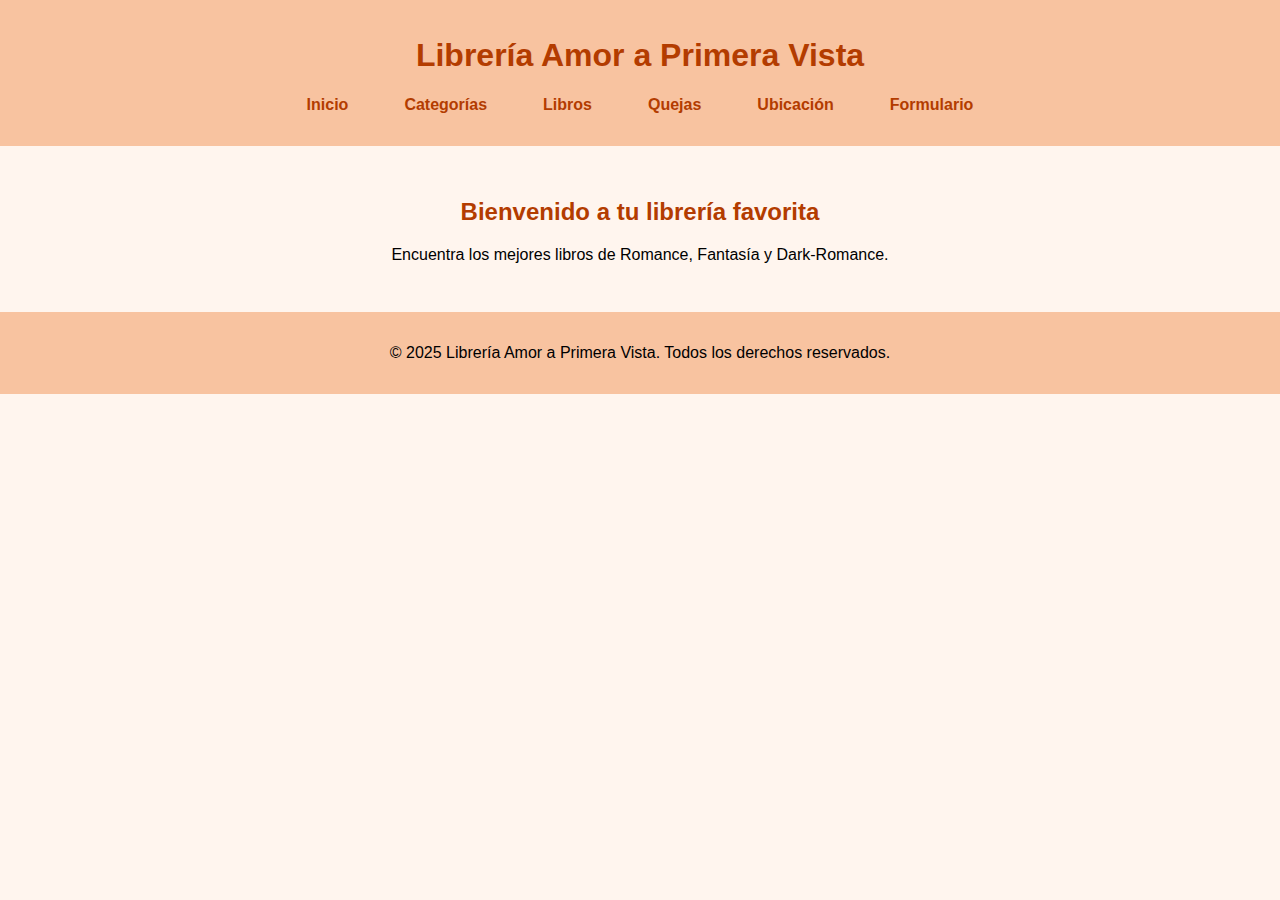
<file: index.html>
<!DOCTYPE html>
<html lang="es">
<head>
  <meta charset="UTF-8" />
  <title>Librería Amor a Primera Vista</title>
  <link rel="stylesheet" href="styles.css" />
</head>
<body>
  <header>
    <h1>Librería Amor a Primera Vista</h1>
    <nav>
      <ul class="submenu">
        <li><a href="index.html">Inicio</a></li>
        <li><a href="categorias.html">Categorías</a></li>
        <li><a href="libros.html">Libros</a></li>
        <li><a href="quejas.html">Quejas</a></li>
        <li><a href="ubicacion.html">Ubicación</a></li>
        <li><a href="formulario.html">Formulario</a></li>
      </ul>
    </nav>
  </header>

  <main>
    <section>
      <h2>Bienvenido a tu librería favorita</h2>
      <p>Encuentra los mejores libros de Romance, Fantasía y Dark-Romance.</p>
    </section>
  </main>

  <footer>
    <p>&copy; 2025 Librería Amor a Primera Vista. Todos los derechos reservados.</p>
  </footer>
</body>
</html>
</file>
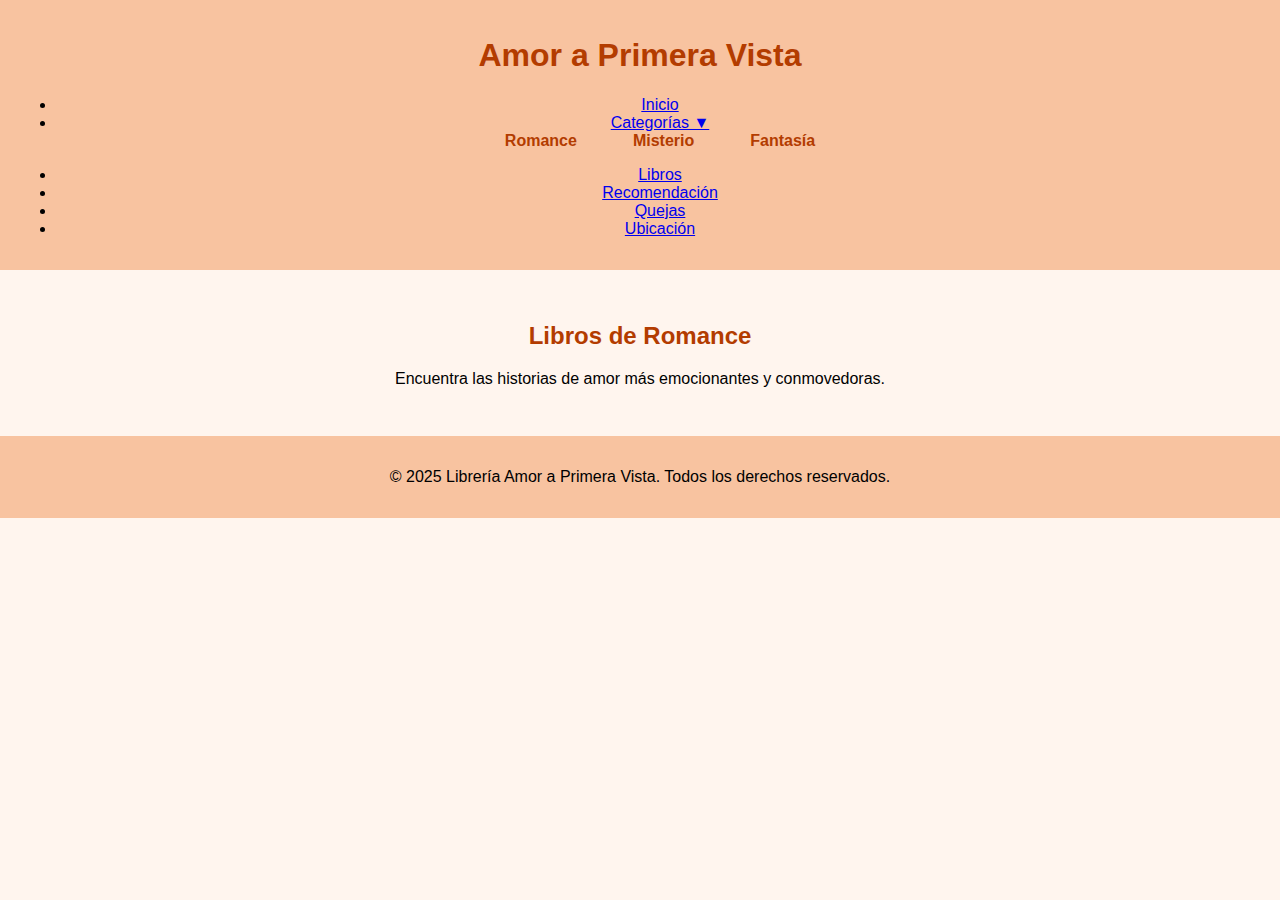
<file: categoria1.html>
<!DOCTYPE html>
<html lang="es">
<head>
  <meta charset="UTF-8" />
  <meta name="viewport" content="width=device-width, initial-scale=1.0" />
  <title>Romance - Amor a Primera Vista</title>
  <link rel="stylesheet" href="styles.css" />
</head>
<body>
  <header>
    <h1>Amor a Primera Vista</h1>
    <nav>
      <ul class="menu">
        <li><a href="index.html">Inicio</a></li>
        <li>
          <a href="#">Categorías ▼</a>
          <ul class="submenu">
            <li><a href="categoria1.html" class="active">Romance</a></li>
            <li><a href="categoria2.html">Misterio</a></li>
            <li><a href="categoria3.html">Fantasía</a></li>
          </ul>
        </li>
        <li><a href="libros.html">Libros</a></li>
        <li><a href="recomendacion.html">Recomendación</a></li>
        <li><a href="quejas.html">Quejas</a></li>
        <li><a href="ubicacion.html">Ubicación</a></li>
      </ul>
    </nav>
  </header>

  <main class="contenido">
    <h2>Libros de Romance</h2>
    <p>Encuentra las historias de amor más emocionantes y conmovedoras.</p>
  </main>

  <footer>
    <p>&copy; 2025 Librería Amor a Primera Vista. Todos los derechos reservados.</p>
  </footer>
</body>
</html>
</file>
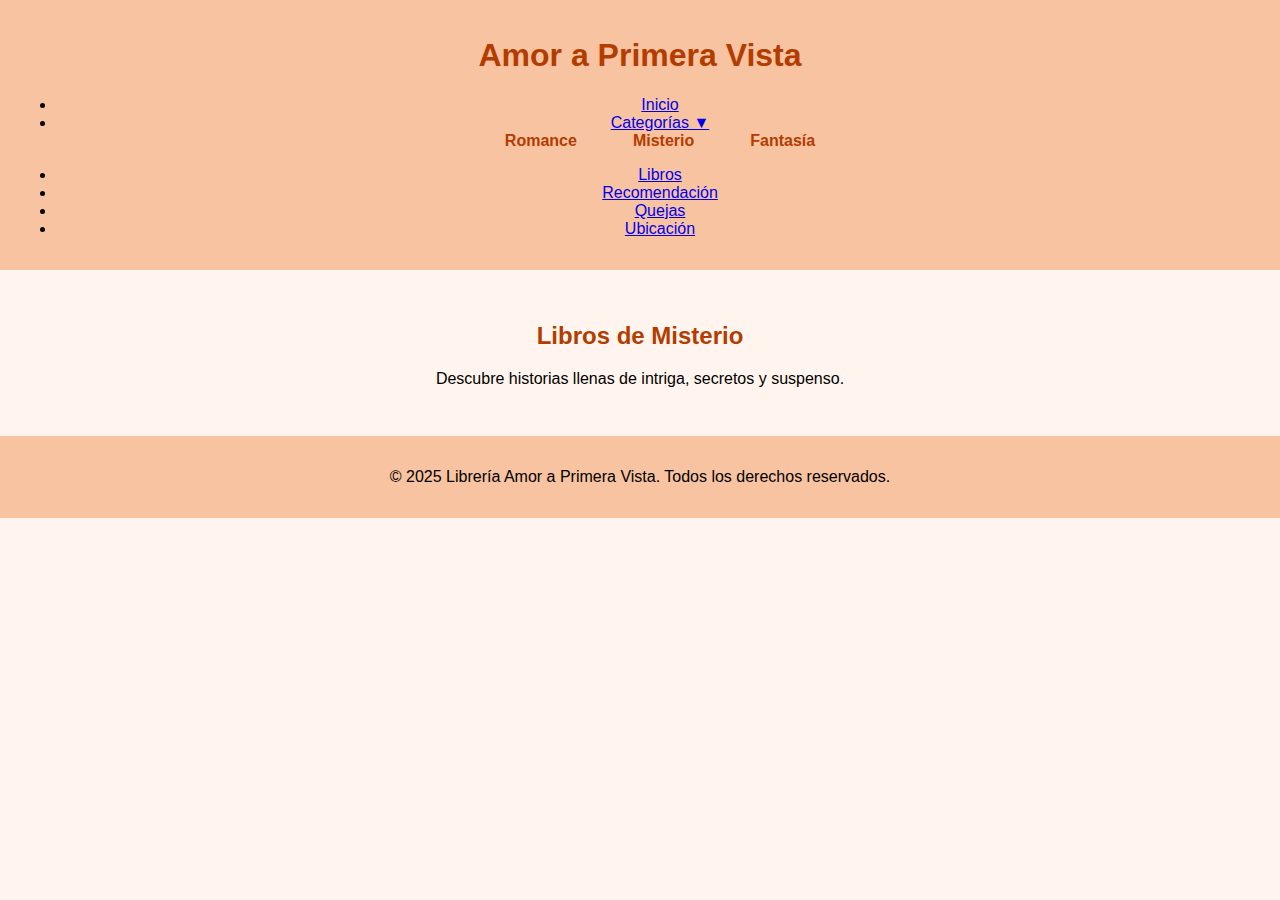
<file: categoria2.html>
<!DOCTYPE html>
<html lang="es">
<head>
  <meta charset="UTF-8" />
  <meta name="viewport" content="width=device-width, initial-scale=1.0" />
  <title>Misterio - Amor a Primera Vista</title>
  <link rel="stylesheet" href="styles.css" />
</head>
<body>
  <header>
    <h1>Amor a Primera Vista</h1>
    <nav>
      <ul class="menu">
        <li><a href="index.html">Inicio</a></li>
        <li>
          <a href="#">Categorías ▼</a>
          <ul class="submenu">
            <li><a href="categoria1.html">Romance</a></li>
            <li><a href="categoria2.html" class="active">Misterio</a></li>
            <li><a href="categoria3.html">Fantasía</a></li>
          </ul>
        </li>
        <li><a href="libros.html">Libros</a></li>
        <li><a href="recomendacion.html">Recomendación</a></li>
        <li><a href="quejas.html">Quejas</a></li>
        <li><a href="ubicacion.html">Ubicación</a></li>
      </ul>
    </nav>
  </header>

  <main class="contenido">
    <h2>Libros de Misterio</h2>
    <p>Descubre historias llenas de intriga, secretos y suspenso.</p>
  </main>

  <footer>
    <p>&copy; 2025 Librería Amor a Primera Vista. Todos los derechos reservados.</p>
  </footer>
</body>
</html>
</file>
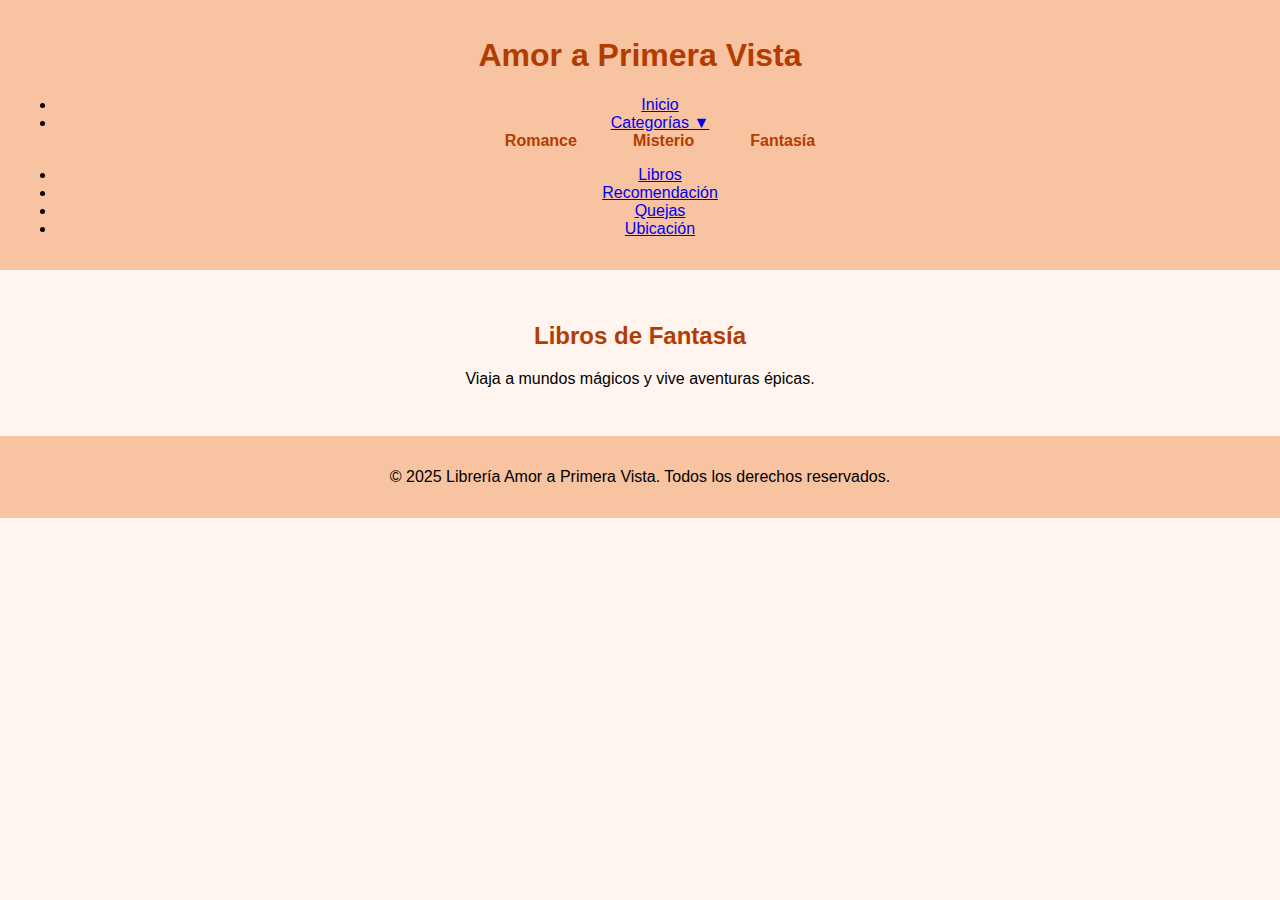
<file: categoria3.html>
<!DOCTYPE html>
<html lang="es">
<head>
  <meta charset="UTF-8" />
  <meta name="viewport" content="width=device-width, initial-scale=1.0" />
  <title>Fantasía - Amor a Primera Vista</title>
  <link rel="stylesheet" href="styles.css" />
</head>
<body>
  <header>
    <h1>Amor a Primera Vista</h1>
    <nav>
      <ul class="menu">
        <li><a href="index.html">Inicio</a></li>
        <li>
          <a href="#">Categorías ▼</a>
          <ul class="submenu">
            <li><a href="categoria1.html">Romance</a></li>
            <li><a href="categoria2.html">Misterio</a></li>
            <li><a href="categoria3.html" class="active">Fantasía</a></li>
          </ul>
        </li>
        <li><a href="libros.html">Libros</a></li>
        <li><a href="recomendacion.html">Recomendación</a></li>
        <li><a href="quejas.html">Quejas</a></li>
        <li><a href="ubicacion.html">Ubicación</a></li>
      </ul>
    </nav>
  </header>

  <main class="contenido">
    <h2>Libros de Fantasía</h2>
    <p>Viaja a mundos mágicos y vive aventuras épicas.</p>
  </main>

  <footer>
    <p>&copy; 2025 Librería Amor a Primera Vista. Todos los derechos reservados.</p>
  </footer>
</body>
</html>
</file>
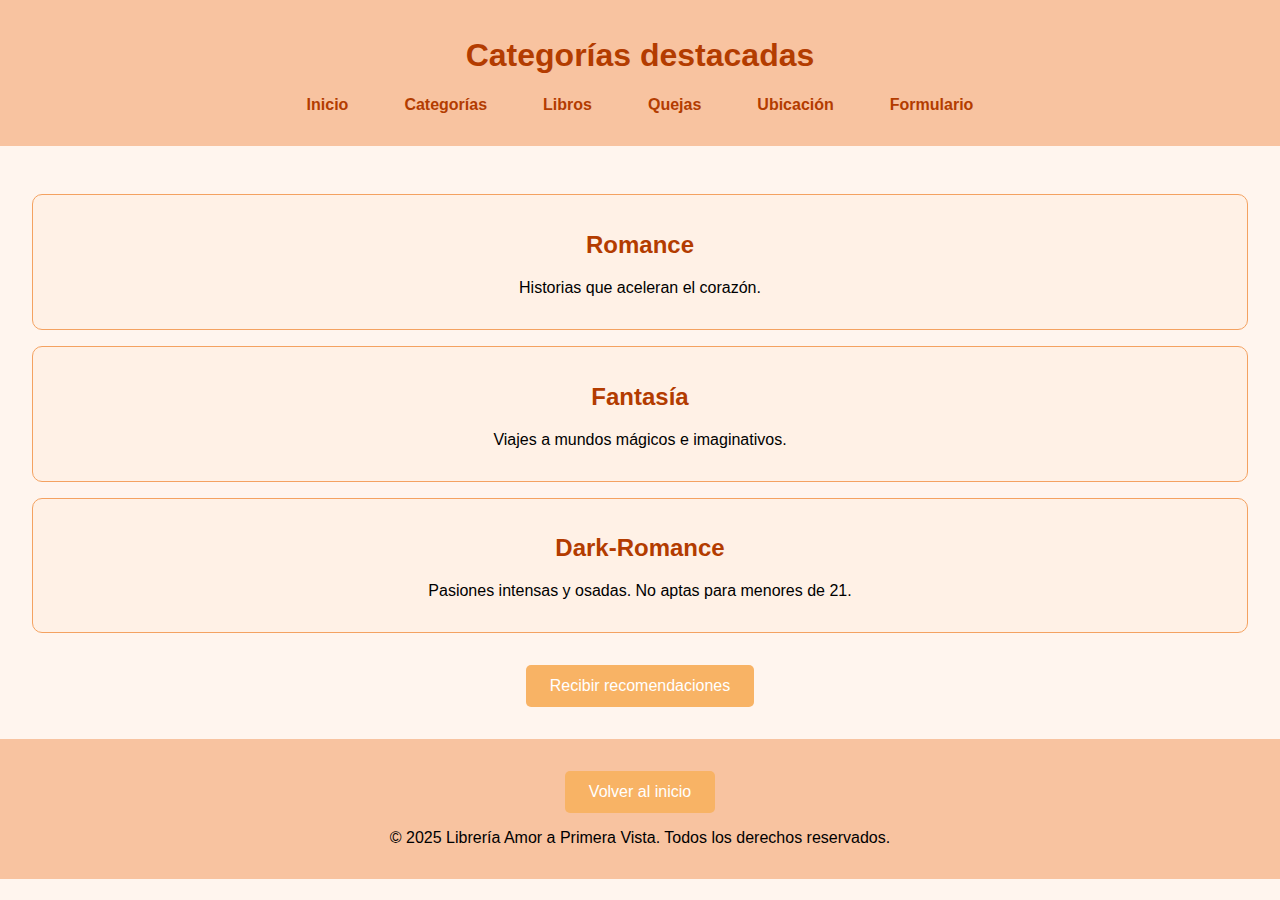
<file: categorias.html>
<!DOCTYPE html>
<html lang="es">
<head>
  <meta charset="UTF-8" />
  <title>Categorías - Amor a Primera Vista</title>
  <link rel="stylesheet" href="styles.css" />
</head>
<body>
  <header>
    <h1>Categorías destacadas</h1>
    <nav>
      <ul class="submenu">
        <li><a href="index.html">Inicio</a></li>
        <li><a href="categorias.html">Categorías</a></li>
        <li><a href="libros.html">Libros</a></li>
        <li><a href="quejas.html">Quejas</a></li>
        <li><a href="ubicacion.html">Ubicación</a></li>
        <li><a href="formulario.html">Formulario</a></li>
      </ul>
    </nav>
  </header>

  <main>
    <section class="categoria">
      <h2>Romance</h2>
      <p>Historias que aceleran el corazón.</p>
    </section>
    <section class="categoria">
      <h2>Fantasía</h2>
      <p>Viajes a mundos mágicos e imaginativos.</p>
    </section>
    <section class="categoria">
      <h2>Dark-Romance</h2>
      <p>Pasiones intensas y osadas. No aptas para menores de 21.</p>
    </section>
    <a class="boton" href="formulario.html">Recibir recomendaciones</a>
  </main>

  <footer>
    <a class="boton" href="index.html">Volver al inicio</a>
    <p>&copy; 2025 Librería Amor a Primera Vista. Todos los derechos reservados.</p>
  </footer>
</body>
</html>
</file>
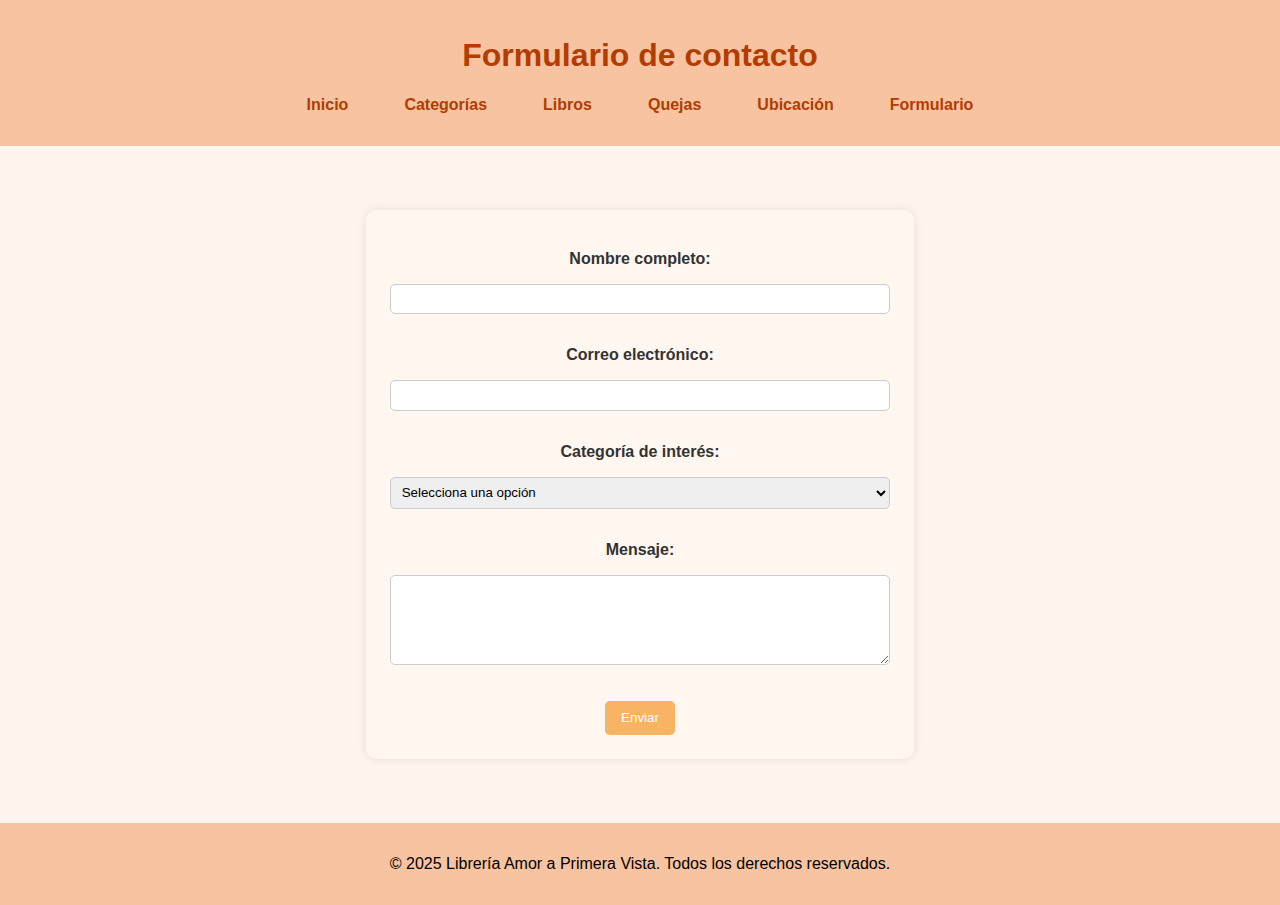
<file: formulario.html>
<!DOCTYPE html>
<html lang="es">
<head>
  <meta charset="UTF-8" />
  <title>Formulario - Amor a Primera Vista</title>
  <link rel="stylesheet" href="styles.css" />
</head>
<body>
  <header>
    <h1>Formulario de contacto</h1>
    <nav>
      <ul class="submenu">
        <li><a href="index.html">Inicio</a></li>
        <li><a href="categorias.html">Categorías</a></li>
        <li><a href="libros.html">Libros</a></li>
        <li><a href="quejas.html">Quejas</a></li>
        <li><a href="ubicacion.html">Ubicación</a></li>
        <li><a href="formulario.html">Formulario</a></li>
      </ul>
    </nav>
  </header>

  <main>
    <form class="formulario" action="#" method="post">
      <label for="nombre">Nombre completo:</label>
      <input type="text" id="nombre" name="nombre" required />

      <label for="correo">Correo electrónico:</label>
      <input type="email" id="correo" name="correo" required />

      <label for="categoria">Categoría de interés:</label>
      <select id="categoria" name="categoria" required>
        <option value="">Selecciona una opción</option>
        <option value="romance">Romance</option>
        <option value="fantasia">Fantasía</option>
        <option value="dark-romance">Dark-Romance</option>
      </select>

      <label for="mensaje">Mensaje:</label>
      <textarea id="mensaje" name="mensaje" rows="5" required></textarea>

      <button type="submit">Enviar</button>
    </form>
  </main>

  <footer>
    <p>&copy; 2025 Librería Amor a Primera Vista. Todos los derechos reservados.</p>
  </footer>
</body>
</html>
</file>
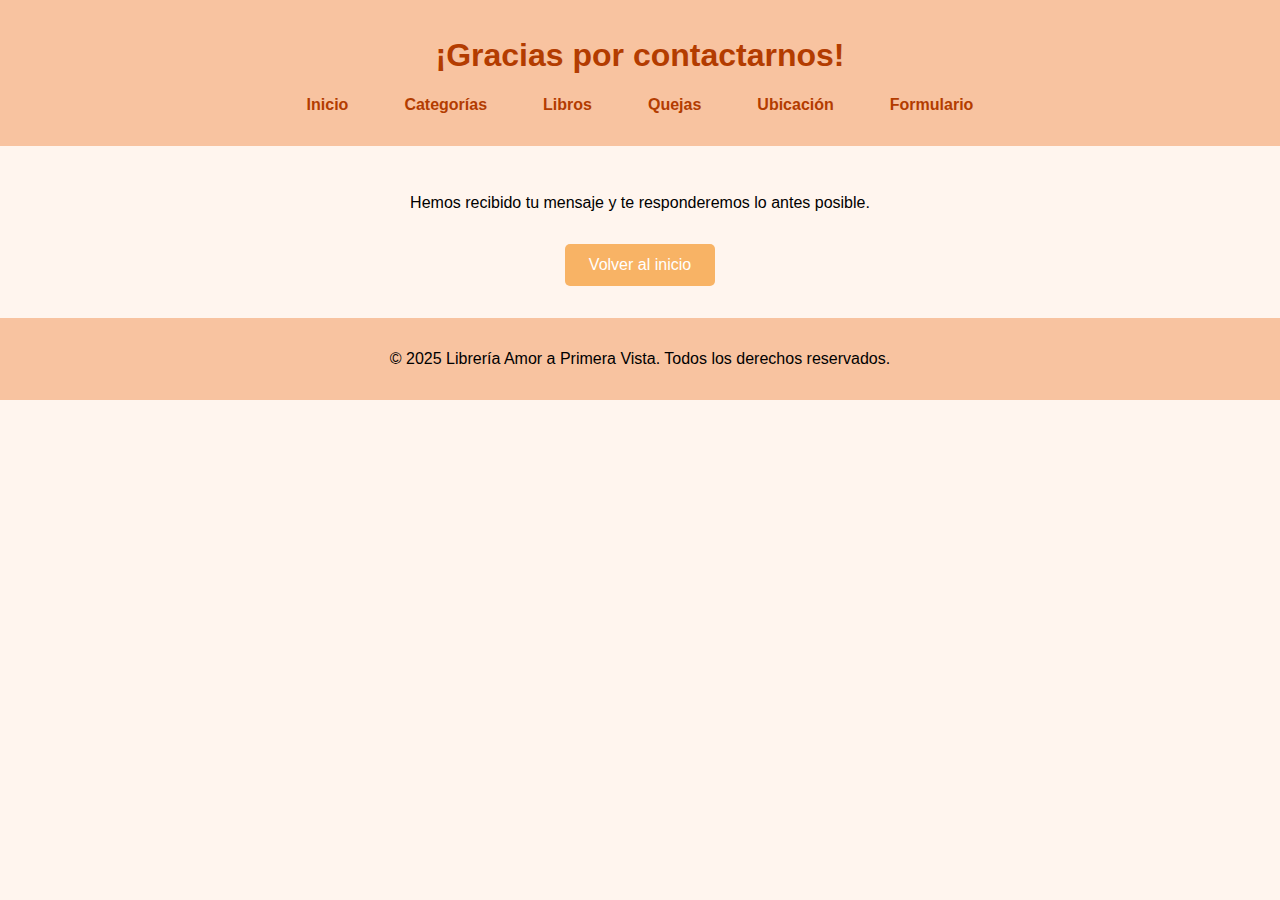
<file: gracias.html>
<!DOCTYPE html>
<html lang="es">
<head>
  <meta charset="UTF-8" />
  <title>Gracias - Amor a Primera Vista</title>
  <link rel="stylesheet" href="styles.css" />
</head>
<body>
  <header>
    <h1>¡Gracias por contactarnos!</h1>
    <nav>
      <ul class="submenu">
        <li><a href="index.html">Inicio</a></li>
        <li><a href="categorias.html">Categorías</a></li>
        <li><a href="libros.html">Libros</a></li>
        <li><a href="quejas.html">Quejas</a></li>
        <li><a href="ubicacion.html">Ubicación</a></li>
        <li><a href="formulario.html">Formulario</a></li>
      </ul>
    </nav>
  </header>

  <main>
    <p>Hemos recibido tu mensaje y te responderemos lo antes posible.</p>
    <a class="boton" href="index.html">Volver al inicio</a>
  </main>

  <footer>
    <p>&copy; 2025 Librería Amor a Primera Vista. Todos los derechos reservados.</p>
  </footer>
</body>
</html>
</file>
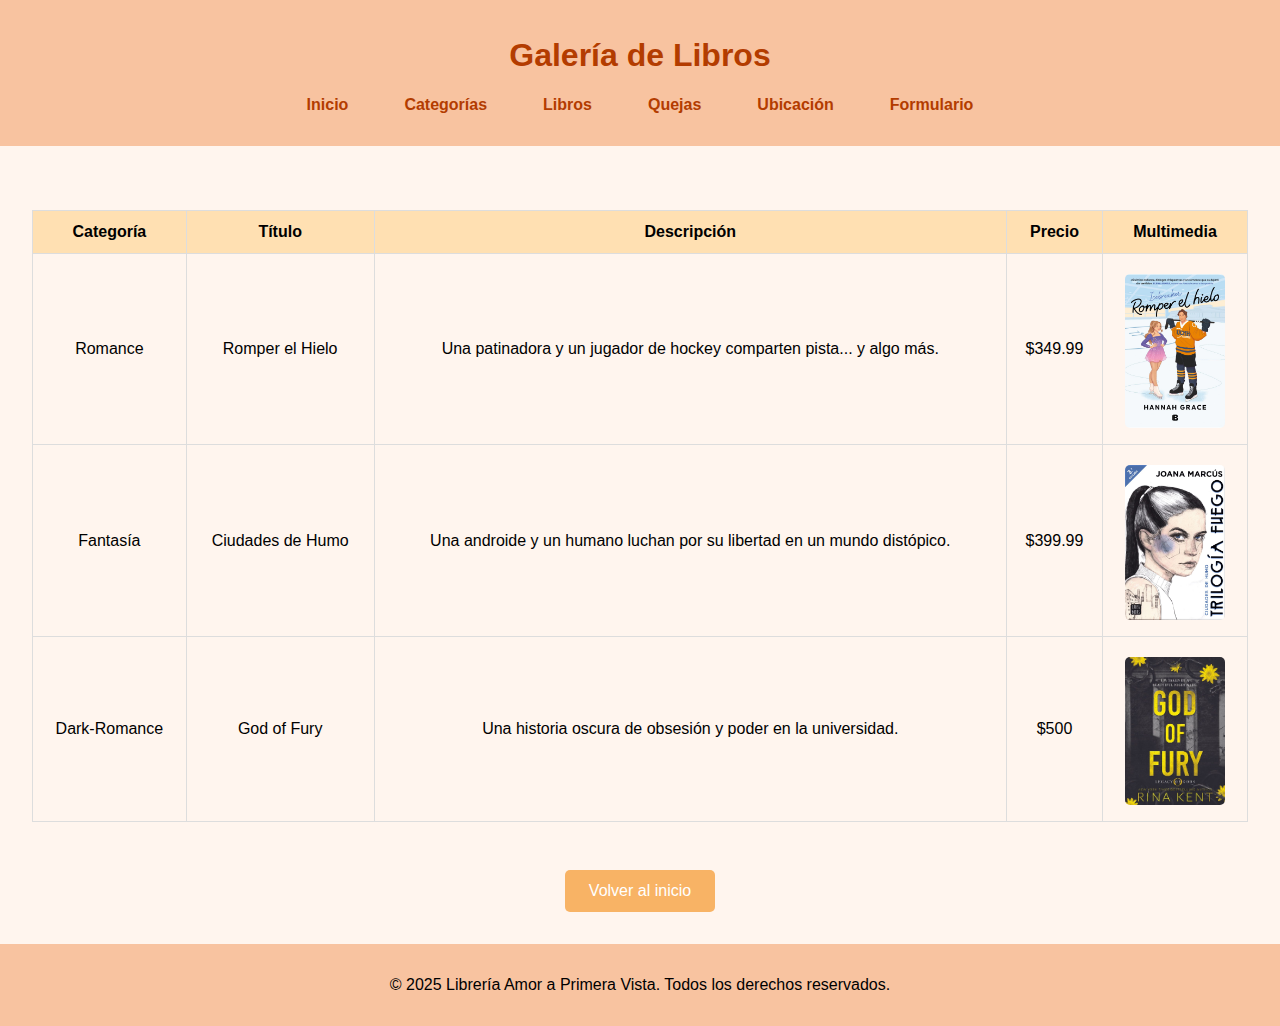
<file: libros.html>
<!DOCTYPE html>
<html lang="es">
<head>
  <meta charset="UTF-8" />
  <title>Galería de Libros</title>
  <link rel="stylesheet" href="styles.css" />
</head>
<body>
  <header>
    <h1>Galería de Libros</h1>
    <nav>
      <ul class="submenu">
        <li><a href="index.html">Inicio</a></li>
        <li><a href="categorias.html">Categorías</a></li>
        <li><a href="libros.html">Libros</a></li>
        <li><a href="quejas.html">Quejas</a></li>
        <li><a href="ubicacion.html">Ubicación</a></li>
        <li><a href="formulario.html">Formulario</a></li>
      </ul>
    </nav>
  </header>

  <main>
    <table border="1" class="tabla-libros">
      <thead>
        <tr>
          <th>Categoría</th>
          <th>Título</th>
          <th>Descripción</th>
          <th>Precio</th>
          <th>Multimedia</th>
        </tr>
      </thead>
      <tbody>
        <tr>
          <td>Romance</td>
          <td>Romper el Hielo</td>
          <td>Una patinadora y un jugador de hockey comparten pista... y algo más.</td>
          <td>$349.99</td>
          <td><img src="hielo2.jpg" alt="Romper el Hielo" width="100" /></td>
        </tr>
        <tr>
          <td>Fantasía</td>
          <td>Ciudades de Humo</td>
          <td>Una androide y un humano luchan por su libertad en un mundo distópico.</td>
          <td>$399.99</td>
          <td><img src="joana.jpg" alt="Ciudades de Humo" width="100" /></td>
        </tr>
        <tr>
          <td>Dark-Romance</td>
          <td>God of Fury</td>
          <td>Una historia oscura de obsesión y poder en la universidad.</td>
          <td>$500</td>
          <td><img src="fury2.jpg" alt="God of Fury" width="100" /></td>
        </tr>
      </tbody>
    </table>
    <a class="boton" href="index.html">Volver al inicio</a>
  </main>

  <footer>
    <p>&copy; 2025 Librería Amor a Primera Vista. Todos los derechos reservados.</p>
  </footer>
</body>
</html>
</file>
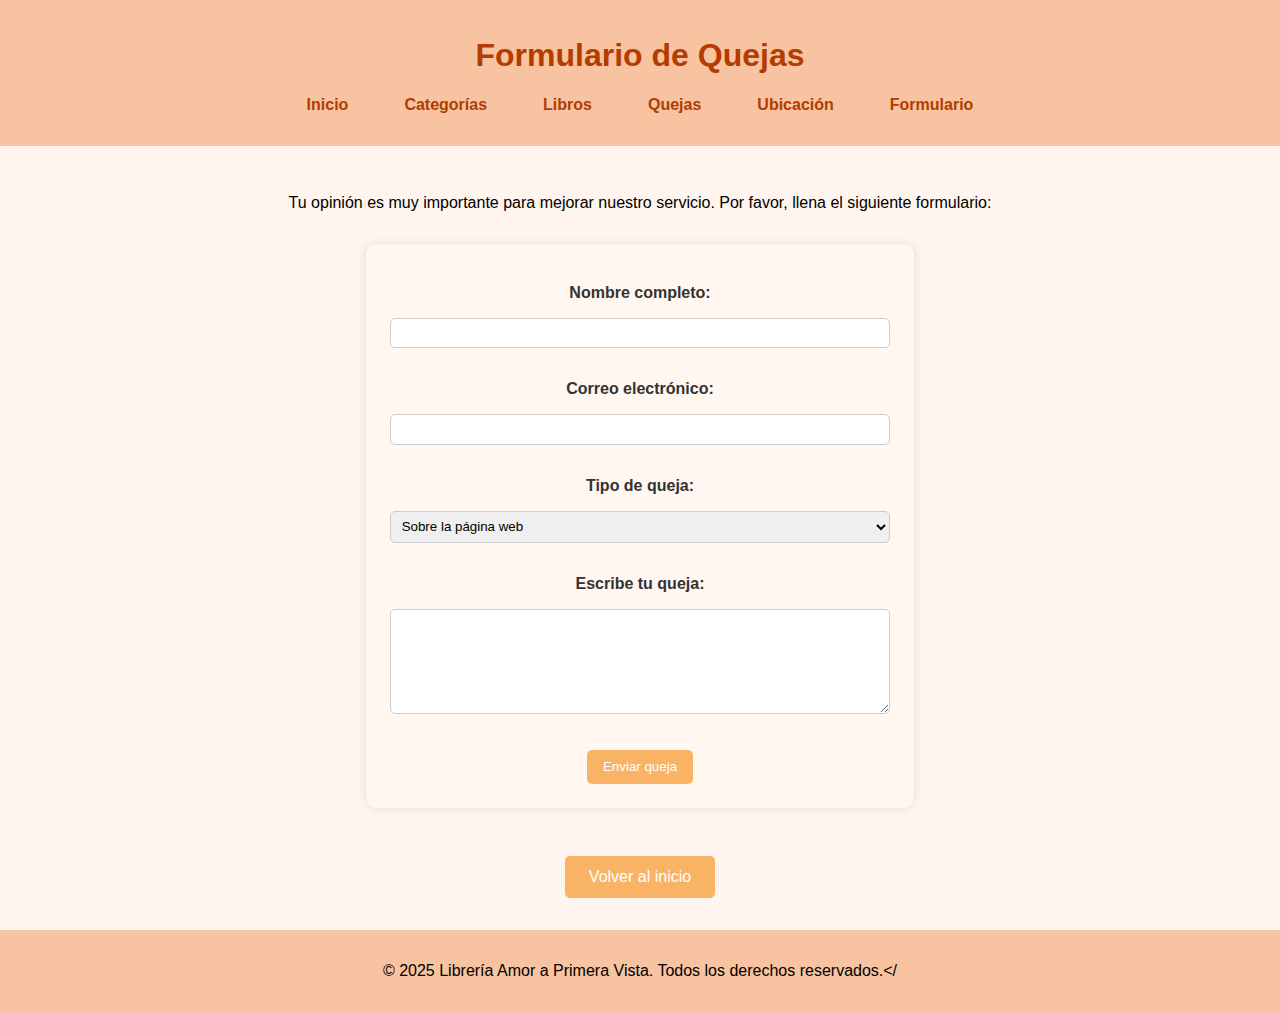
<file: quejas.html>
<!DOCTYPE html>
<html lang="es">
<head>
  <meta charset="UTF-8" />
  <title>Formulario de Quejas</title>
  <link rel="stylesheet" href="styles.css" />
  <style>
    .mensaje-exito {
      display: none;
      margin-top: 1em;
      padding: 1em;
      background-color: #d4edda;
      color: #155724;
      border: 1px solid #c3e6cb;
      border-radius: 5px;
    }
  </style>
  <script>
    function mostrarMensaje(e) {
      e.preventDefault();
      document.getElementById("formQuejas").reset();
      document.getElementById("mensajeGracias").style.display = "block";
    }
  </script>
</head>
<body>
  <header>
    <h1>Formulario de Quejas</h1>
    <nav>
      <ul class="submenu">
        <li><a href="index.html">Inicio</a></li>
        <li><a href="categorias.html">Categorías</a></li>
        <li><a href="libros.html">Libros</a></li>
        <li><a href="quejas.html">Quejas</a></li>
        <li><a href="ubicacion.html">Ubicación</a></li>
        <li><a href="formulario.html">Formulario</a></li>
      </ul>
    </nav>
  </header>

  <main>
    <section>
      <p>Tu opinión es muy importante para mejorar nuestro servicio. Por favor, llena el siguiente formulario:</p>

      <form id="formQuejas" class="formulario" onsubmit="mostrarMensaje(event)">
        <label for="nombre">Nombre completo:</label>
        <input type="text" id="nombre" name="nombre" required />

        <label for="correo">Correo electrónico:</label>
        <input type="email" id="correo" name="correo" required />

        <label for="tipo">Tipo de queja:</label>
        <select id="tipo" name="tipo">
          <option value="pagina">Sobre la página web</option>
          <option value="empleados">Sobre los empleados</option>
          <option value="otro">Otro</option>
        </select>

        <label for="mensaje">Escribe tu queja:</label>
        <textarea id="mensaje" name="mensaje" rows="6" required></textarea>

        <button type="submit">Enviar queja</button>
      </form>

      <div id="mensajeGracias" class="mensaje-exito">
        ¡Gracias por avisarnos! Tu queja ha sido registrada y la tomaremos en cuenta.
      </div>
    </section>

    <a class="boton" href="index.html">Volver al inicio</a>
  </main>

  <footer>
    <p>&copy; 2025 Librería Amor a Primera Vista. Todos los derechos reservados.</
</file>
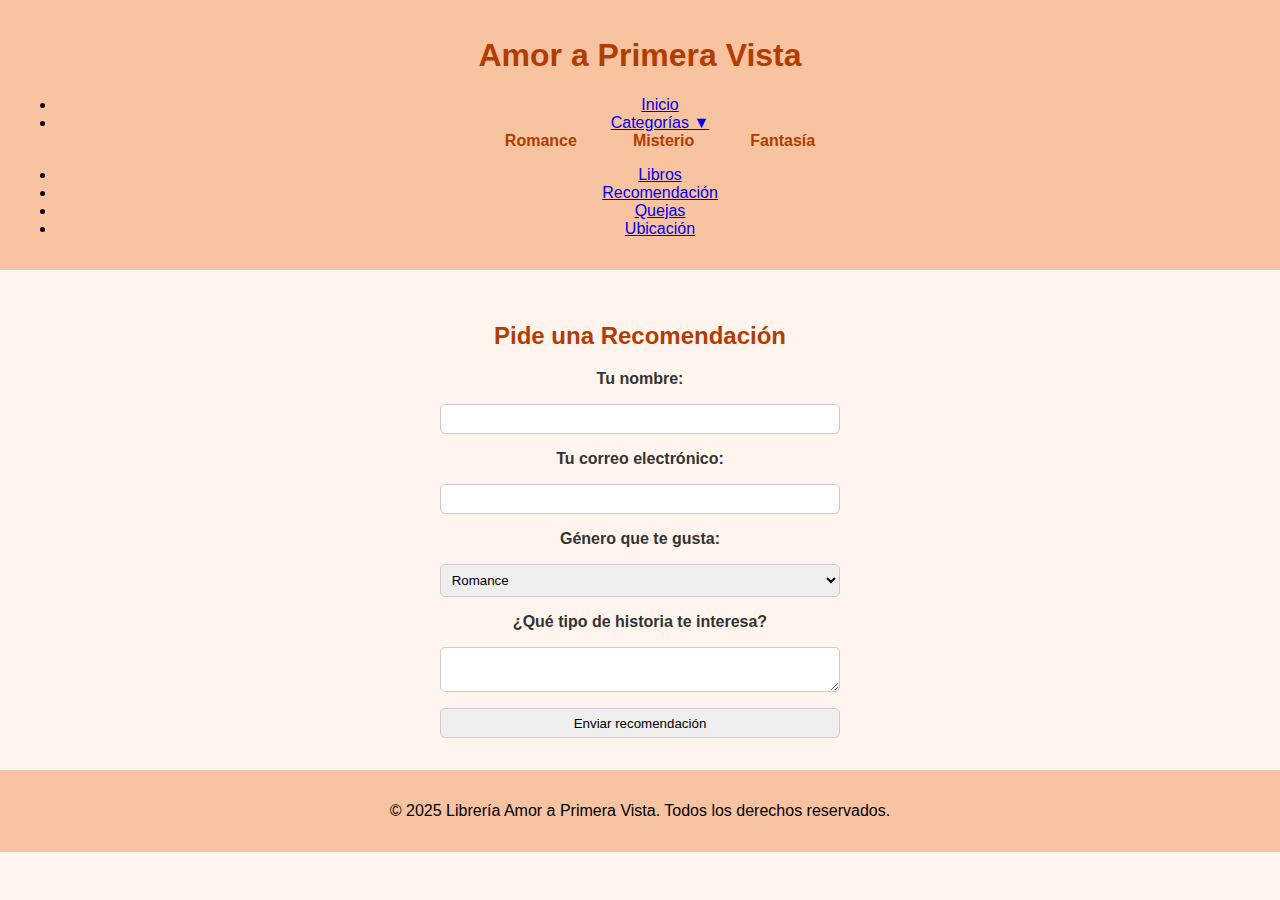
<file: recomendacion.html>
<!DOCTYPE html>
<html lang="es">
<head>
  <meta charset="UTF-8" />
  <meta name="viewport" content="width=device-width, initial-scale=1.0" />
  <title>Recomendación - Amor a Primera Vista</title>
  <link rel="stylesheet" href="styles.css" />
</head>
<body>
  <header>
    <h1>Amor a Primera Vista</h1>
    <nav>
      <ul class="menu">
        <li><a href="index.html">Inicio</a></li>
        <li>
          <a href="#">Categorías ▼</a>
          <ul class="submenu">
            <li><a href="categoria1.html">Romance</a></li>
            <li><a href="categoria2.html">Misterio</a></li>
            <li><a href="categoria3.html">Fantasía</a></li>
          </ul>
        </li>
        <li><a href="libros.html">Libros</a></li>
        <li><a href="recomendacion.html" class="active">Recomendación</a></li>
        <li><a href="quejas.html">Quejas</a></li>
        <li><a href="ubicacion.html">Ubicación</a></li>
      </ul>
    </nav>
  </header>

  <main class="contenido">
    <h2>Pide una Recomendación</h2>
    <form action="gracias.html" method="post">
      <label for="nombre">Tu nombre:</label>
      <input type="text" id="nombre" name="nombre" required />

      <label for="correo">Tu correo electrónico:</label>
      <input type="email" id="correo" name="correo" required />

      <label for="genero">Género que te gusta:</label>
      <select id="genero" name="genero">
        <option>Romance</option>
        <option>Misterio</option>
        <option>Fantasía</option>
      </select>

      <label for="comentario">¿Qué tipo de historia te interesa?</label>
      <textarea id="comentario" name="comentario"></textarea>

      <input type="submit" value="Enviar recomendación" />
    </form>
  </main>

  <footer>
    <p>&copy; 2025 Librería Amor a Primera Vista. Todos los derechos reservados.</p>
  </footer>
</body>
</html>
</file>
<file: styles.css>
/* ESTILOS GENERALES */
body {
  font-family: Arial, sans-serif;
  background-color: #FFF5EE;
  margin: 0;
  padding: 0;
}

header, footer {
  background-color: #f8c3a0;
  text-align: center;
  padding: 1em;
}

main {
  padding: 2em;
  text-align: center;
}

h1, h2 {
  color: #b33c00;
}

/* SUBMENÚ */
.submenu {
  list-style: none;
  padding: 0;
  margin: 0 auto 1em;
  display: flex;
  justify-content: center;
  gap: 1.5em;
}

.submenu li a {
  text-decoration: none;
  color: #b33c00;
  font-weight: bold;
  padding: 0.5em 1em;
  border-radius: 5px;
  transition: background-color 0.3s ease;
}

.submenu li a:hover {
  background-color: #ffd6b3;
}

/* BOTONES */
.boton {
  background-color: #f8b365;
  color: white;
  border: none;
  padding: 0.75em 1.5em;
  text-decoration: none;
  border-radius: 5px;
  cursor: pointer;
  display: inline-block;
  margin-top: 1em;
}

.boton:hover {
  background-color: #e6a150;
}

/* FORMULARIOS */
form {
  display: flex;
  flex-direction: column;
  align-items: center;
  gap: 1em;
  max-width: 400px;
  margin: 0 auto;
}

label {
  display: flex;
  flex-direction: column;
  font-weight: bold;
  color: #333;
}

input, select, textarea {
  padding: 0.5em;
  border-radius: 5px;
  border: 1px solid #ccc;
  width: 100%;
  box-sizing: border-box;
}

.formulario {
  max-width: 500px;
  margin: 2em auto;
  padding: 1.5em;
  background-color: #fff7f0;
  border-radius: 10px;
  box-shadow: 0 0 10px rgba(0,0,0,0.1);
}

.formulario label {
  display: block;
  margin-top: 1em;
  font-weight: bold;
}

.formulario button {
  margin-top: 1.5em;
  padding: 0.7em 1.2em;
  background-color: #f8b365;
  color: white;
  border: none;
  border-radius: 5px;
  cursor: pointer;
}

.formulario button:hover {
  background-color: #e6a150;
}

/* TABLAS */
.tabla-libros {
  width: 100%;
  border-collapse: collapse;
  margin: 2em auto;
}

.tabla-libros th, .tabla-libros td {
  border: 1px solid #ddd;
  padding: 0.75em;
  text-align: center;
}

.tabla-libros thead {
  background-color: #ffe0b2;
}

/* GALERÍA DE FOTOS */
img, video, audio {
  margin-top: 0.5em;
  border-radius: 5px;
  max-width: 150px;
  height: auto;
}

.galeria-fotos {
  display: flex;
  justify-content: center;
  gap: 1em;
  margin-top: 1em;
}

.galeria-fotos img {
  border-radius: 10px;
  box-shadow: 0 0 10px rgba(0,0,0,0.2);
  width: 250px;
  height: 180px;
  object-fit: cover;
}

/* CATEGORÍAS */
.categoria {
  border: 1px solid #f4a261;
  border-radius: 10px;
  padding: 1em;
  margin: 1em 0;
  background-color: #fff1e6;
}

/* MENSAJE DE ÉXITO */
.mensaje-exito {
  display: none;
  margin-top: 1em;
  padding: 1em;
  background-color: #d4edda;
  color: #155724;
  border: 1px solid #c3e6cb;
  border-radius: 5px;
}
</file>
